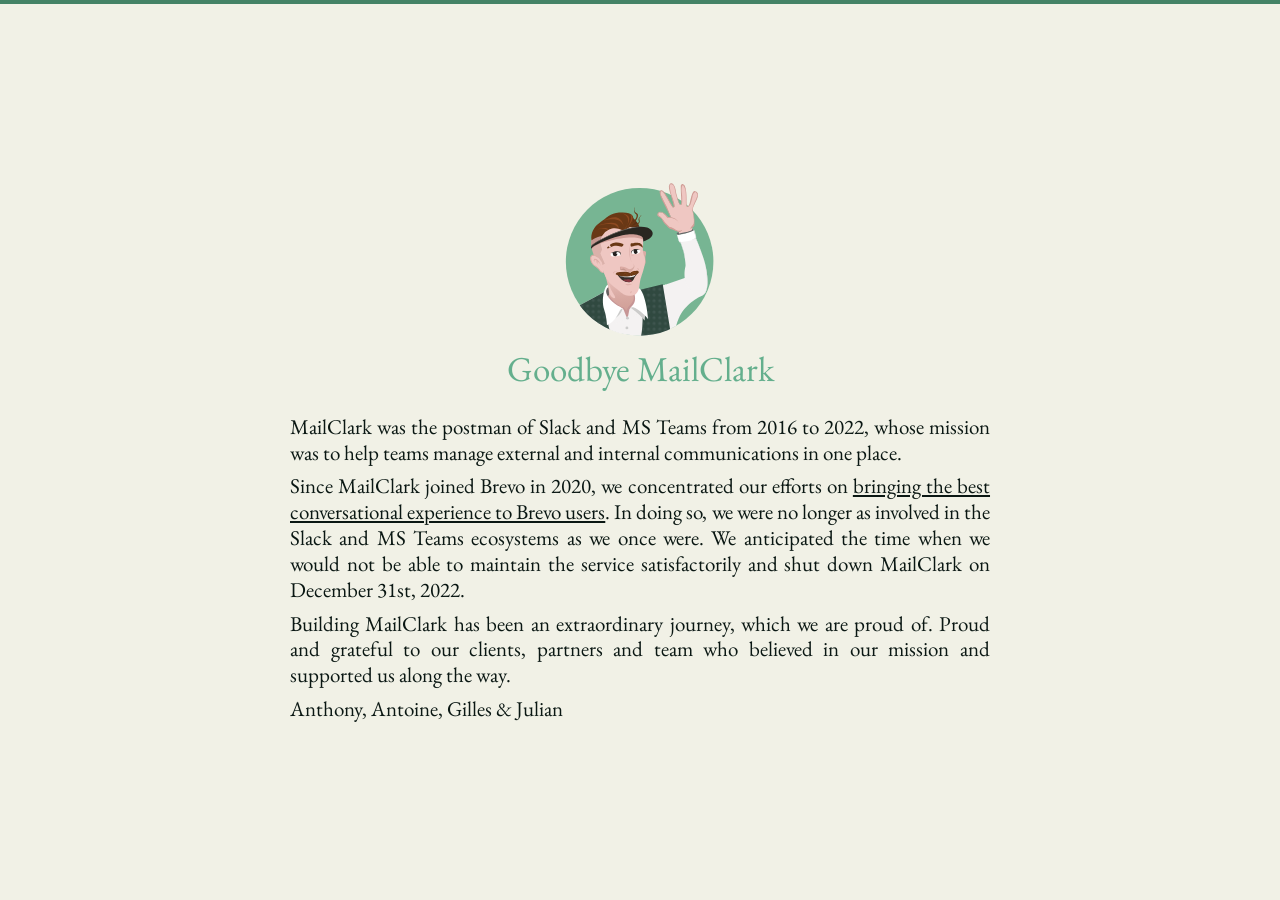
<file: index.html>
<!DOCTYPE HTML>
<html>
<head>
    <meta charset="utf-8">
    <meta http-equiv="X-UA-Compatible" content="IE=edge,chrome=1">
    <title>Goodbye MailClark, Slack’s and Teams’ postman from 2016 to 2022</title>
    <meta name="viewport" content="width=device-width, initial-scale=1.0, maximum-scale=1.0, minimum-scale=1.0, user-scalable=no">
    <link rel="icon" type="image/png" href="/favicon/favicon-32x32.png?v=oggWR28b9r" sizes="32x32">
    <link rel="icon" type="image/png" href="/favicon/favicon-16x16.png?v=oggWR28b9r" sizes="16x16">
    <meta name="theme-color" content="#72ad97">
    <link href="/static/css/ui-wizard-start.css" rel="stylesheet" type="text/css">
</head>
<body class="body--full-height">
<div class="ui-menu"></div>
<div class="centered-body">
    <header class="start-header">
        <img class="start-header__logo" src="/static/img/logos/mailclark-wave.svg" alt="MailClark" />
        <h1 class="start-header__title">Goodbye MailClark</h1>

        <div style="font-size: 21px; max-width: 700px; text-align: justify;">
            <p style="margin-bottom: 8px"> MailClark was the postman of Slack and MS Teams from 2016 to 2022, whose mission was to help teams manage external and internal communications in one place.</p>

            <p style="margin-bottom: 8px">Since MailClark joined Brevo in 2020, we concentrated our efforts on <a href="https://brevo.com/conversations/" class="is-underlined">bringing the best conversational experience to Brevo users</a>. In doing so, we were no longer as involved in the Slack and MS Teams ecosystems as we once were. We anticipated the time when we would not be able to maintain the service satisfactorily and shut down MailClark on December 31st, 2022.</p>

            <p style="margin-bottom: 8px">Building MailClark has been an extraordinary journey, which we are proud of. Proud and grateful to our clients, partners and team who believed in our mission and supported us along the way.</p>
            <p>Anthony, Antoine, Gilles &amp; Julian</p>
        </div>
    </header>

</body>
</html>
</file>
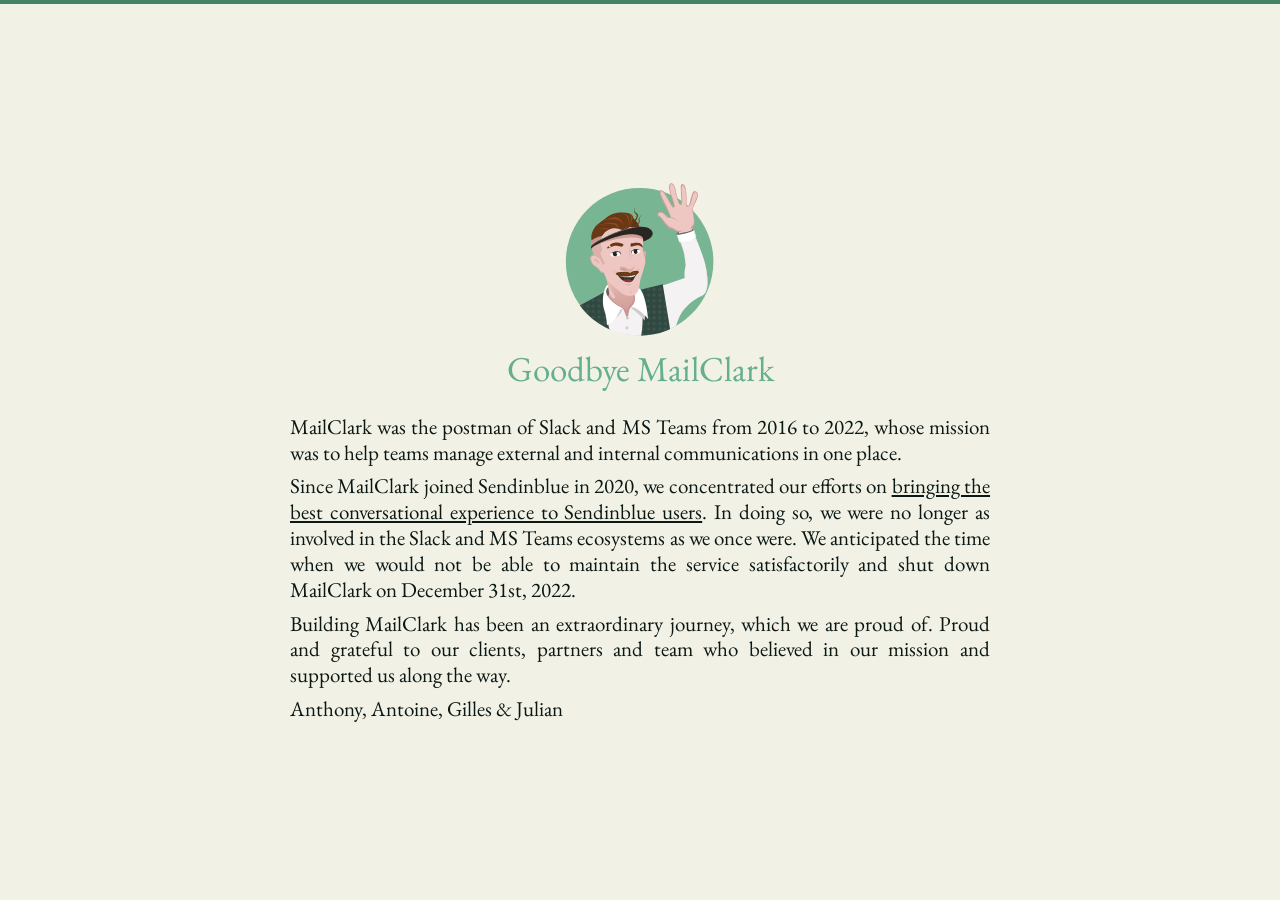
<file: website/index.html>
<!DOCTYPE HTML>
<html>
<head>
    <meta charset="utf-8">
    <meta http-equiv="X-UA-Compatible" content="IE=edge,chrome=1">
    <title>Goodbye MailClark, Slack’s and Teams’ postman from 2016 to 2022</title>
    <meta name="viewport" content="width=device-width, initial-scale=1.0, maximum-scale=1.0, minimum-scale=1.0, user-scalable=no">
    <link rel="icon" type="image/png" href="/favicon/favicon-32x32.png?v=oggWR28b9r" sizes="32x32">
    <link rel="icon" type="image/png" href="/favicon/favicon-16x16.png?v=oggWR28b9r" sizes="16x16">
    <meta name="theme-color" content="#72ad97">
    <link href="/static/css/ui-wizard-start.css" rel="stylesheet" type="text/css">
</head>
<body class="body--full-height">
<div class="ui-menu"></div>
<div class="centered-body">
    <header class="start-header">
        <img class="start-header__logo" src="/static/img/logos/mailclark-wave.svg" alt="MailClark" />
        <h1 class="start-header__title">Goodbye MailClark</h1>

        <div style="font-size: 21px; max-width: 700px; text-align: justify;">
            <p style="margin-bottom: 8px"> MailClark was the postman of Slack and MS Teams from 2016 to 2022, whose mission was to help teams manage external and internal communications in one place.</p>

            <p style="margin-bottom: 8px">Since MailClark joined Sendinblue in 2020, we concentrated our efforts on <a href="https://sendinblue.com/conversations/" class="is-underlined">bringing the best conversational experience to Sendinblue users</a>. In doing so, we were no longer as involved in the Slack and MS Teams ecosystems as we once were. We anticipated the time when we would not be able to maintain the service satisfactorily and shut down MailClark on December 31st, 2022.</p>

            <p style="margin-bottom: 8px">Building MailClark has been an extraordinary journey, which we are proud of. Proud and grateful to our clients, partners and team who believed in our mission and supported us along the way.</p>
            <p>Anthony, Antoine, Gilles &amp; Julian</p>
        </div>
    </header>

</body>
</html>
</file>
<file: static/css/ui-wizard-start.css>
/*
  HTML5 Boilerplate

  reset.css contains a reset, font normalization and some base styles.

  credit is left where credit is due.
  much inspiration was taken from these projects:
	yui.yahooapis.com/2.8.1/build/base/base.css
	camendesign.com/design/
	praegnanz.de/weblog/htmlcssjs-kickstart
*/
/*
  html5doctor.com Reset Stylesheet (Eric Meyer's Reset Reloaded + HTML5 baseline)
  v1.6.1 2010-09-17 | Authors: Eric Meyer & Richard Clark
  html5doctor.com/html-5-reset-stylesheet/
*/
@import url("https://fonts.googleapis.com/css?family=EB+Garamond:400,500,600,700");
/* line 19, reset.css */
html, body, div, span, object, iframe, p, blockquote, pre,
abbr, address, cite, code, del, dfn, em, img, ins, kbd, q, samp,
small, strong, sub, sup, var, b, i, dl, dt, dd, ol, ul, li,
form, label, legend,
table, caption, tbody, tfoot, thead, tr, th, td,
article, aside, canvas, details, figcaption, figure,
footer, header, hgroup, menu, nav, section, summary,
time, mark, audio, video {
    margin: 0;
    padding: 0;
    border: 0;
    font-size: 100%;
    font: inherit;
    vertical-align: baseline;
}

/* line 34, reset.css */
h1, h2, h3, h4, h5, h6 {
    margin: 0;
    padding: 0;
    border: 0;
    vertical-align: baseline;
}

/* line 40, reset.css */
h1 {
    font-size: 160%;
}

/* line 41, reset.css */
h2 {
    font-size: 150%;
}

/* line 42, reset.css */
h3 {
    font-size: 140%;
}

/* line 43, reset.css */
h4 {
    font-size: 130%;
}

/* line 44, reset.css */
h5 {
    font-size: 120%;
}

/* line 45, reset.css */
h6 {
    font-size: 110%;
}

/* line 46, reset.css */
fieldset {
    margin: 0;
    padding: 0;
    font-size: 100%;
    font: inherit;
    vertical-align: baseline;
}

/* line 54, reset.css */
article, aside, details, figcaption, figure,
footer, header, hgroup, menu, nav, section {
    display: block;
}

/* line 59, reset.css */
blockquote, q {
    quotes: none;
}

/* line 61, reset.css */
blockquote:before, blockquote:after,
q:before, q:after {
    content: '';
    content: none;
}

/* line 64, reset.css */
ins {
    background-color: #ff9;
    color: #000;
    text-decoration: none;
}

/* line 66, reset.css */
mark {
    background-color: #ff9;
    color: #000;
    font-style: italic;
    font-weight: bold;
}

/* line 68, reset.css */
del {
    text-decoration: line-through;
}

/* line 70, reset.css */
abbr[title], dfn[title] {
    border-bottom: 1px dotted;
    cursor: help;
}

/* line 72, reset.css */
table {
    border-collapse: collapse;
    border-spacing: 0;
}

/* line 74, reset.css */
hr {
    display: block;
    height: 1px;
    border: 0;
    border-top: 1px solid #ccc;
    margin: 1em 0;
    padding: 0;
}

/* line 76, reset.css */
input, select {
    vertical-align: middle;
}

/* END RESET CSS */
/* font normalization inspired by  from the YUI Library's fonts.css: developer.yahoo.com/yui/ */
/* line 82, reset.css */
body {
    font: 13px/1.231 sans-serif;
    *font-size: small;
}

/* hack retained to preserve specificity */
/* line 83, reset.css */
select, input, textarea, button {
    font: 99% sans-serif;
}

/* normalize monospace sizing
 * en.wikipedia.org/wiki/MediaWiki_talk:Common.css/Archive_11#Teletype_style_fix_for_Chrome */
/* line 87, reset.css */
pre, code, kbd, samp {
    font-family: monospace, sans-serif;
}

/*
 * minimal base styles
 */
/* line 94, reset.css */
body, select, input, textarea {
    /* #444 looks better than black: twitter.com/H_FJ/statuses/11800719859 */
    color: #444;
    /* set your base font here, to apply evenly */
    /* font-family: Georgia, serif;  */
}

/* headers (h1,h2,etc) have no default font-size or margin. define those yourself. */
/* line 102, reset.css */
h1, h2, h3, h4, h5, h6 {
    font-weight: bold;
}

/* always force a scrollbar in non-IE: */
/* line 105, reset.css */
html {
    overflow-y: scroll;
}

/* accessible focus treatment: people.opera.com/patrickl/experiments/keyboard/test */
/* line 109, reset.css */
a:hover, a:active {
    outline: none;
}

/*a, a:active, a:visited { color: #607890; }*/
/* line 112, reset.css */
a, a:active {
    color: #607890;
}

/* line 113, reset.css */
a:hover {
    color: #036;
}

/* line 116, reset.css */
ul, ol {
    margin-left: 2em;
}

/* line 117, reset.css */
ol {
    list-style-type: decimal;
}

/* remove margins for navigation lists */
/* line 120, reset.css */
nav ul, nav li {
    margin: 0;
    list-style: none;
    list-style-image: none;
}

/* line 122, reset.css */
small {
    font-size: 85%;
}

/* line 123, reset.css */
strong, th {
    font-weight: bold;
}

/* line 125, reset.css */
td {
    vertical-align: top;
}

/* set sub, sup without affecting line-height: gist.github.com/413930 */
/* line 128, reset.css */
sub, sup {
    font-size: 75%;
    line-height: 0;
    position: relative;
}

/* line 129, reset.css */
sup {
    top: -0.5em;
}

/* line 130, reset.css */
sub {
    bottom: -0.25em;
}

/* line 132, reset.css */
pre {
    /* www.pathf.com/blogs/2008/05/formatting-quoted-code-in-blog-posts-css21-white-space-pre-wrap/ */
    white-space: pre;
    white-space: pre-wrap;
    white-space: pre-line;
    word-wrap: break-word;
    padding: 15px;
}

/* line 138, reset.css */
textarea {
    overflow: auto;
}

/* www.sitepoint.com/blogs/2010/08/20/ie-remove-textarea-scrollbars/ */
/* line 140, reset.css */
.ie6 legend, .ie7 legend {
    margin-left: -7px;
}

/* thnx ivannikolic! */
/* align checkboxes, radios, text inputs with their label by: Thierry Koblentz tjkdesign.com/ez-css/css/base.css  */
/* line 143, reset.css */
input[type="radio"] {
    vertical-align: text-bottom;
}

/* line 144, reset.css */
input[type="checkbox"] {
    vertical-align: bottom;
}

/* line 145, reset.css */
.ie7 input[type="checkbox"] {
    vertical-align: baseline;
}

/* line 146, reset.css */
.ie6 input {
    vertical-align: text-bottom;
}

/* hand cursor on clickable input elements */
/* line 149, reset.css */
label, input[type="button"], input[type="submit"], input[type="image"], button {
    cursor: pointer;
}

/* webkit browsers add a 2px margin outside the chrome of form elements */
/* line 152, reset.css */
button, input, select, textarea {
    margin: 0;
}

/* colors for form validity */
/* line 156, reset.css */
.no-boxshadow input:invalid, .no-boxshadow textarea:invalid {
    background-color: #f0dddd;
}

/* make buttons play nice in IE:
   www.viget.com/inspire/styling-the-button-element-in-internet-explorer/ */
/* line 161, reset.css */
button {
    width: auto;
    overflow: visible;
}

/* bicubic resizing for non-native sized IMG:
   code.flickr.com/blog/2008/11/12/on-ui-quality-the-little-things-client-side-image-resizing/ */
/* line 165, reset.css */
.ie7 img {
    -ms-interpolation-mode: bicubic;
}

/*
 * Non-semantic helper classes: please define your styles before this section.
 */
/* for image replacement */
/* line 172, reset.css */
.ir {
    display: block;
    text-indent: -999em;
    overflow: hidden;
    background-repeat: no-repeat;
    text-align: left;
    direction: ltr;
}

/* Hide for both screenreaders and browsers
   css-discuss.incutio.com/wiki/Screenreader_Visibility */
/* line 176, reset.css */
.hidden {
    display: none;
    visibility: hidden;
}

/* Hide only visually, but have it available for screenreaders: by Jon Neal
  www.webaim.org/techniques/css/invisiblecontent/  &  j.mp/visuallyhidden */
/* line 180, reset.css */
.visuallyhidden {
    border: 0;
    clip: rect(0 0 0 0);
    height: 1px;
    margin: -1px;
    overflow: hidden;
    padding: 0;
    position: absolute;
    width: 1px;
}

/* Hide visually and from screenreaders, but maintain layout */
/* line 183, reset.css */
.invisible {
    visibility: hidden;
}

/* >> The Magnificent CLEARFIX: Updated to prevent margin-collapsing on child elements << j.mp/bestclearfix */
/* line 186, reset.css */
.clearfix:before, .clearfix:after {
    content: "\0020";
    display: block;
    height: 0;
    visibility: hidden;
}

/* line 187, reset.css */
.clearfix:after {
    clear: both;
}

/* fix clearfix: blueprintcss.lighthouseapp.com/projects/15318/tickets/5-extra-margin-padding-bottom-of-page */
/* line 189, reset.css */
.clearfix {
    zoom: 1;
}

/*
 * print styles
 * inlined to avoid required HTTP connection www.phpied.com/delay-loading-your-print-css/
 */
@media print {
    /* line 196, reset.css */
    * {
        background: transparent !important;
        color: black !important;
        text-shadow: none !important;
        filter: none !important;
        -ms-filter: none !important;
    }

    /* black prints faster: sanbeiji.com/archives/953 */
    /* line 198, reset.css */
    a, a:visited {
        color: #444 !important;
        text-decoration: underline;
    }

    /* line 199, reset.css */
    a[href]:after {
        content: " (" attr(href) ")";
    }

    /* line 200, reset.css */
    abbr[title]:after {
        content: " (" attr(title) ")";
    }

    /* line 201, reset.css */
    .ir a:after, a[href^="javascript:"]:after, a[href^="#"]:after {
        content: "";
    }

    /* don't show links for images, or javascript/internal links */
    /* line 202, reset.css */
    pre, blockquote {
        border: 1px solid #999;
        page-break-inside: avoid;
    }

    /* line 203, reset.css */
    thead {
        display: table-header-group;
    }

    /* css-discuss.incutio.com/wiki/Printing_Tables */
    /* line 204, reset.css */
    tr, img {
        page-break-inside: avoid;
    }

    @page {
        margin: 0.5cm;
    }
    /* line 206, reset.css */
    p, h2, h3 {
        orphans: 3;
        widows: 3;
    }

    /* line 207, reset.css */
    h2, h3 {
        page-break-after: avoid;
    }
}
/*

/!\ WARNING /!\
These styles are common to emails and webpages.
Remember to test both when modifying them.

*/
/*--- VARIABLES ---------------------------------------------------------*/
/*--- SHARED STYLES ---------------------------------------------*/
/* line 73, scss/_global_all.scss */
.is-underlined {
    text-decoration: underline;
}

/* line 81, scss/_global_all.scss */
.is-secondary, .note-callout {
    font-size: 14px;
    color: #7E8682;
}

/* line 88, scss/_global_all.scss */
.is-disabled {
    opacity: 0.4;
}

/* line 95, scss/_global_all.scss */
.is-hidden {
    visibility: hidden;
}

/* line 99, scss/_global_all.scss */
.button, .mailclark-button {
    font-family: "EB Garamond", Garamond, Georgia, Times, "Times New Roman", serif;
    display: inline-block;
    padding: 4px 8px;
    background-color: #FFF;
    color: #0A1713;
    border: 1px solid #0A1713;
    border-radius: 4px;
}

/* line 109, scss/_global_all.scss */
.button--primary {
    padding: 8px;
    color: #FFF;
    background-color: #0A1713;
    border-color: #0A1713;
}

/*--- FONTS & COLORS --------------------------------------------------------*/
@font-face {
    font-family: 'HipsterScriptPro';
    src: url('../fonts/HipsterScriptPro.otf?1599742354');
    src: url('../fonts/HipsterScriptPro.otf?&1599742354#iefix') format("opentype"), url('../fonts/HipsterScriptPro.woff?1599742354') format("woff"), url('../fonts/HipsterScriptPro.woff2?1599742354') format("woff2");
    font-weight: normal;
    font-style: normal;
}
/*--- BASICS ---------------------------------------------------------*/
/* line 40, scss/_global_web.scss */
body {
    font-family: "EB Garamond", Garamond, Georgia, Times, "Times New Roman", serif;
    color: #0A1713;
    font-size: 16px;
}

/* line 46, scss/_global_web.scss */
h1, h2, h3 {
    font-weight: normal;
    margin-bottom: 8px;
}

/* line 51, scss/_global_web.scss */
div, section, article, header {
    -moz-box-sizing: border-box;
    -webkit-box-sizing: border-box;
    box-sizing: border-box;
}

/* line 55, scss/_global_web.scss */
strong {
    font-weight: bold;
}

/* line 59, scss/_global_web.scss */
em {
    font-style: italic;
}

/* line 63, scss/_global_web.scss */
a, .accent, a:hover, a:active {
    text-decoration: none;
    color: #0A1713;
}

/* line 73, scss/_global_web.scss */
ul.is-inlined {
    list-style-type: none;
    margin-left: 0;
}

/*--- LAYOUT --------------------------------------------------------------*/
/* line 80, scss/_global_web.scss */
.is-page-centered {
    max-width: 1232px;
    margin: 0 auto;
    padding-left: 8px;
    padding-right: 8px;
}

/* line 87, scss/_global_web.scss */
.is-centered {
    text-align: center;
}

/* line 91, scss/_global_web.scss */
.is-full-width {
    width: 100%;
}

/* line 95, scss/_global_web.scss */
.has-top-margin {
    margin-top: 16px;
}

/* line 99, scss/_global_web.scss */
.has-right-margin {
    margin-right: 16px;
}

/* line 103, scss/_global_web.scss */
.has-bottom-margin {
    margin-bottom: 16px;
}

/* line 107, scss/_global_web.scss */
.has-left-margin {
    margin-left: 16px;
}

/* line 111, scss/_global_web.scss */
.body--full-height {
    min-height: 100vh;
    display: grid;
}

/*--- FORMS ---------------------------------------------------------*/
/* line 119, scss/_global_web.scss */
.button:hover {
    background-color: #0A1713;
    color: #FFF;
}

/* line 125, scss/_global_web.scss */
.button--primary:hover, .button--primary:active, .button--primary.is-saving {
    background-color: #B55271;
    border-color: #B55271;
}
/* line 130, scss/_global_web.scss */
.button--primary:disabled {
    opacity: 0.4;
}

/* line 135, scss/_global_web.scss */
.button--submit, .button--danger {
    padding: 8px 16px;
    background-color: #64AF8D;
    color: #FFF;
    border: 0;
    text-shadow: 0 -1px 1px rgba(0, 0, 0, 0.2);
    box-shadow: 0 -3px 0 rgba(0, 0, 0, 0.2) inset;
    transition: background-color 300ms ease-out;
}
/* line 144, scss/_global_web.scss */
.button--submit:hover, .button--danger:hover {
    background-color: #448366;
}
/* line 148, scss/_global_web.scss */
.button--submit:disabled, .button--danger:disabled {
    opacity: 0.4;
}
/* line 152, scss/_global_web.scss */
.button--submit strong, .button--danger strong {
    font-weight: 600;
}

/* line 157, scss/_global_web.scss */
.button--submit {
    background-color: #64AF8D;
}
/* line 160, scss/_global_web.scss */
.button--submit:hover {
    background-color: #448366;
}

/* line 165, scss/_global_web.scss */
.button--danger {
    background-color: #F71742;
}
/* line 168, scss/_global_web.scss */
.button--danger:hover {
    background-color: #bb0629;
}

/* line 173, scss/_global_web.scss */
.button--secondary {
    background-color: #C6C4B7;
    border: 0;
}
/* line 177, scss/_global_web.scss */
.button--secondary:hover {
    background-color: #E6AF83;
    color: #0A1713;
}

/* line 183, scss/_global_web.scss */
.button--cancel {
    color: #F71742;
    border-color: #F71742;
}
/* line 187, scss/_global_web.scss */
.button--cancel:hover {
    background-color: #F71742;
}

/* line 192, scss/_global_web.scss */
label, input[type=radio], input[type=checkbox] {
    vertical-align: middle;
}

/* line 199, scss/_global_web.scss */
textarea, input[type=text], input[type=password], input[type=email], input[type=number], select {
    font-family: "EB Garamond", Garamond, Georgia, Times, "Times New Roman", serif;
    color: #0A1713;
    background-color: #FFF;
    margin-bottom: 8px;
    padding: 8px;
    border: 1px solid #AAA;
    -moz-border-radius: 4px;
    -webkit-border-radius: 4px;
    border-radius: 4px;
    -moz-box-sizing: border-box;
    -webkit-box-sizing: border-box;
    box-sizing: border-box;
    -moz-box-shadow: rgba(0, 0, 0, 0.1) 0 1px 2px inset;
    -webkit-box-shadow: rgba(0, 0, 0, 0.1) 0 1px 2px inset;
    box-shadow: rgba(0, 0, 0, 0.1) 0 1px 2px inset;
}
/* line 210, scss/_global_web.scss */
textarea:focus, input[type=text]:focus, input[type=password]:focus, input[type=email]:focus, input[type=number]:focus, select:focus {
    -moz-box-shadow: rgba(0, 0, 0, 0.3) 0 0 7px, rgba(0, 0, 0, 0.1) 0 1px 2px inset;
    -webkit-box-shadow: rgba(0, 0, 0, 0.3) 0 0 7px, rgba(0, 0, 0, 0.1) 0 1px 2px inset;
    box-shadow: rgba(0, 0, 0, 0.3) 0 0 7px, rgba(0, 0, 0, 0.1) 0 1px 2px inset;
}
/* line 213, scss/_global_web.scss */
textarea:focus::-webkit-input-placeholder, input[type=text]:focus::-webkit-input-placeholder, input[type=password]:focus::-webkit-input-placeholder, input[type=email]:focus::-webkit-input-placeholder, input[type=number]:focus::-webkit-input-placeholder, select:focus::-webkit-input-placeholder {
    color: #AAA;
}
/* line 216, scss/_global_web.scss */
textarea:focus::-moz-placeholder, input[type=text]:focus::-moz-placeholder, input[type=password]:focus::-moz-placeholder, input[type=email]:focus::-moz-placeholder, input[type=number]:focus::-moz-placeholder, select:focus::-moz-placeholder {
    color: #AAA;
}
/* line 219, scss/_global_web.scss */
textarea:focus:-ms-input-placeholder, input[type=text]:focus:-ms-input-placeholder, input[type=password]:focus:-ms-input-placeholder, input[type=email]:focus:-ms-input-placeholder, input[type=number]:focus:-ms-input-placeholder, select:focus:-ms-input-placeholder {
    color: #AAA;
}

/* line 225, scss/_global_web.scss */
select.is-inlined {
    padding: 0;
    margin: 0;
    vertical-align: baseline;
}

/* line 231, scss/_global_web.scss */
.message--error {
    color: #F71742;
    text-align: center;
}
/* line 235, scss/_global_web.scss */
.message--error:before {
    content: "\274c";
    color: #F71742;
}

/* line 241, scss/_global_web.scss */
.message--success {
    text-align: center;
}
/* line 244, scss/_global_web.scss */
.message--success:before {
    content: "\2713";
    color: #08BB27;
}

/* line 250, scss/_global_web.scss */
.message--info {
    color: #3C7382;
}
/* line 254, scss/_global_web.scss */
.message--info:before {
    content: "\24d8";
    color: #3C7382;
    margin-right: 4px;
}

/* line 261, scss/_global_web.scss */
.message--error:before, .message--success:before {
    font-size: 18px;
    display: inline-block;
    margin-right: 4px;
    vertical-align: middle;
}

/*--- MORE SHARED STYLES -----------------------------------------------------*/
/* .inline-code is helpdocs class name */
/* line 272, scss/_global_web.scss */
.is-code, .inline-code {
    font-family: Menlo, Monaco, Consolas, "Courier New", monospace, sans-serif;
    color: #B55271;
    background-color: #F6F6F6;
    border: 1px solid #DDD;
    border-radius: 4px;
    padding: 1px 3px;
}

/* line 281, scss/_global_web.scss */
.is-code--secondary {
    color: #0A1713;
}

/* line 285, scss/_global_web.scss */
.is-emoji {
    font-family: apple color emoji,segoe ui emoji,noto color emoji,android emoji,emojisymbols,emojione mozilla,twemoji mozilla,segoe ui symbol;
}

/* line 306, scss/_global_web.scss */
.mailclark-support-chat-widget {
    background: #75b899;
    border-radius: 50%;
    bottom: 18pt;
    display: inline;
    height: 45px;
    width: 46px;
    padding: 0;
    position: fixed;
    right: 18pt;
    top: auto;
    z-index: 2147483646;
}

/* line 3, scss/_menu_ui.scss */
.ui-menu__hamburger {
    position: absolute;
    top: 0;
    left: 0;
    background-color: #64AF8D;
    padding: 8px;
    font-size: 18px;
    color: #FFF;
    border-radius: 0 0 8px;
}
/* line 13, scss/_menu_ui.scss */
.ui-menu__hamburger:hover {
    color: #EEB739;
}

/* line 18, scss/_menu_ui.scss */
.ui-menu {
    background-color: #64AF8D;
}

/* line 22, scss/_menu_ui.scss */
.ui-menu__pane {
    display: none;
}

/* line 26, scss/_menu_ui.scss */
.ui-menu__items {
    padding-left: 48px;
}

/* line 30, scss/_menu_ui.scss */
.ui-menu__item, .ui-menu__only-item {
    display: block;
    padding: 8px 16px;
    text-shadow: 0 -1px 1px rgba(0, 0, 0, 0.2);
}
/* line 35, scss/_menu_ui.scss */
.ui-menu__item, .ui-menu__item:hover, .ui-menu__only-item, .ui-menu__only-item:hover {
    color: #FFF;
}
/* line 39, scss/_menu_ui.scss */
.ui-menu__item:not(.ui-menu__item--current):hover, .ui-menu__only-item:not(.ui-menu__item--current):hover {
    color: #FFF;
    background-color: rgba(0, 0, 0, 0.1);
}

/* line 45, scss/_menu_ui.scss */
.ui-menu__item {
    border-right: 1px solid rgba(0, 0, 0, 0.1);
}

/* line 49, scss/_menu_ui.scss */
.ui-menu__mono-item-pane {
    display: flex;
    justify-content: flex-end;
}

/* line 54, scss/_menu_ui.scss */
.ui-menu__item--logo {
    display: none;
    vertical-align: top;
    height: 48px;
}

/* line 60, scss/_menu_ui.scss */
.ui-menu__item--current {
    background-color: rgba(0, 0, 0, 0.2);
}

/* line 64, scss/_menu_ui.scss */
.ui-menu__item--button {
    border-right: 0;
}
/* line 67, scss/_menu_ui.scss */
.ui-menu__item--button span {
    display: inline-block;
    background: #0A1713;
    font-size: 16px;
    line-height: 21px;
    padding: 0 4px;
    border-radius: 4px;
}

/*--- RESPONSIVE ---------------------------------------------------------*/
/* Mobile first */
@media screen and (min-width: 769px) {
    /* line 83, scss/_menu_ui.scss */
    .ui-menu__hamburger {
        top: 4px;
        font-size: 21px;
        padding: 0 8px;
        line-height: 48px;
    }

    /* line 90, scss/_menu_ui.scss */
    .ui-menu {
        border-top: 4px solid #448366;
    }

    /* line 94, scss/_menu_ui.scss */
    .ui-menu__pane--opened {
        display: block;
    }

    /* line 98, scss/_menu_ui.scss */
    .ui-menu__items {
        display: flex;
        align-items: stretch;
        padding: 0;
    }

    /* line 104, scss/_menu_ui.scss */
    .ui-menu__item {
        padding: 0 16px;
        font-size: 18px;
        height: 48px;
        line-height: 48px;
    }

    /* line 111, scss/_menu_ui.scss */
    .ui-menu__item--logo {
        display: inline-block;
    }

    /* line 115, scss/_menu_ui.scss */
    .ui-menu__item--logo-substitute {
        display: none;
    }
}
/* line 4, scss/_global_ui.scss */
body {
    background-color: #F1F1E6;
}

/* line 8, scss/_global_ui.scss */
.body--full-height {
    grid-template-rows: auto 1fr;
    grid-template-columns: 1fr;
}

/* line 13, scss/_global_ui.scss */
.centered-body {
    margin: auto;
    padding: 8px;
    grid-row: 2 / span 1;
}

/* line 19, scss/_global_ui.scss */
.top-bar {
    grid-row: 1 / span 1;
}

/* line 23, scss/_global_ui.scss */
.page__body {
    background-color: #F1F1E6;
}

/*--- HEADERS -----------------------------------------------------------------*/
/* line 30, scss/_global_ui.scss */
.header {
    background-color: #F1F1E6;
    padding: 24px 16px;
    text-align: center;
}

/* line 36, scss/_global_ui.scss */
.header__title {
    font-size: 27px;
    font-style: italic;
    margin: 0;
}

/* line 42, scss/_global_ui.scss */
.section__title {
    font-size: 21px;
    font-style: italic;
}

/* line 47, scss/_global_ui.scss */
.header__title strong, .section__title strong {
    font-weight: 500;
}

/* line 51, scss/_global_ui.scss */
.header__text {
    margin-top: 8px;
}

/*--- ARTICLES -----------------------------------------------------------*/
/* line 58, scss/_global_ui.scss */
.fieldset {
    background-color: #F1F1E6;
}
/* line 61, scss/_global_ui.scss */
.fieldset:not(.is-bottom-sticked):last-of-type {
    padding-bottom: 48px;
}

/* line 66, scss/_global_ui.scss */
.fieldset__body {
    padding: 24px 16px;
    border-top: 1px dotted #C6C4B7;
}

/* line 71, scss/_global_ui.scss */
.fieldset__title {
    display: inline-block;
    font-size: 18px;
    margin-bottom: 8px;
}
/* line 76, scss/_global_ui.scss */
.fieldset__title em {
    color: #B55271;
    font-weight: bold;
}

/* line 82, scss/_global_ui.scss */
.fieldset__subtitle {
    display: block;
    font-style: italic;
    margin-bottom: 4px;
}

/* line 88, scss/_global_ui.scss */
.fieldset__subtext {
    font-style: italic;
    margin-bottom: 8px;
}

/* line 93, scss/_global_ui.scss */
.fieldset__fields--submit {
    text-align: center;
}

/* line 97, scss/_global_ui.scss */
.callout {
    background-color: #e8e8d6;
    border-style: solid;
    border-color: #C6C4B7;
    border-width: 1px 0 1px;
    padding: 16px;
}
/* line 104, scss/_global_ui.scss */
.callout p + p {
    margin-top: 8px;
}

/* line 109, scss/_global_ui.scss */
.callout--boxed {
    border-width: 1px;
    border-radius: 4px;
}

/* line 114, scss/_global_ui.scss */
.callout + .fieldset .fieldset__body:first-of-type {
    border-top: none;
}

/*--- INPUTS -----------------------------------------------------------*/
/* line 121, scss/_global_ui.scss */
input[type="radio"] {
    vertical-align: middle;
}

/* line 125, scss/_global_ui.scss */
textarea {
    display: block;
    width: 100%;
}

/* line 130, scss/_global_ui.scss */
.button--primary {
    font-size: 18px;
}
/* line 133, scss/_global_ui.scss */
.button--primary + * {
    margin-top: 16px;
}

/* line 138, scss/_global_ui.scss */
.button--submit {
    font-size: 18px;
}

/* line 142, scss/_global_ui.scss */
.button--submit-alt {
    padding: 8px 16px;
    background-color: #C6C4B7;
    color: rgba(0, 0, 0, 0.7);
    border: 0;
    box-shadow: 0 -3px 0 rgba(0, 0, 0, 0.3) inset;
    transition: background-color 300ms ease-out;
}
/* line 150, scss/_global_ui.scss */
.button--submit-alt:hover {
    background-color: #a4a18c;
}

/* line 155, scss/_global_ui.scss */
.has-medium-width {
    width: 100%;
    max-width: 480px;
}

/* line 161, scss/_global_ui.scss */
.switch {
    position: relative;
    display: inline-block;
    width: 60px;
    height: 34px;
    margin: 0 4px 8px 0;
}

/* line 169, scss/_global_ui.scss */
.switch--smaller {
    width: 38px;
    height: 22px;
}

/* line 174, scss/_global_ui.scss */
.switch__input {
    display: none;
}

/* line 178, scss/_global_ui.scss */
.switch__slider {
    position: absolute;
    cursor: pointer;
    top: 0;
    left: 0;
    right: 0;
    bottom: 0;
    background-color: #BBB;
    -moz-transition: 0.4s;
    -o-transition: 0.4s;
    -webkit-transition: 0.4s;
    transition: 0.4s;
    border-radius: 34px;
}
/* line 189, scss/_global_ui.scss */
.switch__slider:before {
    position: absolute;
    content: "";
    height: 26px;
    width: 26px;
    left: 4px;
    bottom: 4px;
    background-color: #FFF;
    -moz-transition: 0.4s;
    -o-transition: 0.4s;
    -webkit-transition: 0.4s;
    transition: 0.4s;
    border-radius: 50%;
}

/* line 202, scss/_global_ui.scss */
.switch__slider--smaller {
    border-radius: 24px;
}
/* line 205, scss/_global_ui.scss */
.switch__slider--smaller:before {
    height: 16px;
    width: 16px;
    left: 3px;
    bottom: 3px;
}

/* line 213, scss/_global_ui.scss */
.switch__input:checked + .switch__slider {
    background-color: #64AF8D;
}

/* line 217, scss/_global_ui.scss */
.switch__input:focus + .switch__slider {
    -moz-box-shadow: 0 0 1px #64AF8D;
    -webkit-box-shadow: 0 0 1px #64AF8D;
    box-shadow: 0 0 1px #64AF8D;
}

/* line 221, scss/_global_ui.scss */
.switch__input:checked + .switch__slider:before {
    -moz-transform: translateX(26px);
    -ms-transform: translateX(26px);
    -webkit-transform: translateX(26px);
    transform: translateX(26px);
}

/* line 224, scss/_global_ui.scss */
.switch__input:checked + .switch__slider--smaller:before {
    -moz-transform: translateX(16px);
    -ms-transform: translateX(16px);
    -webkit-transform: translateX(16px);
    transform: translateX(16px);
}

/* line 229, scss/_global_ui.scss */
.email-input-wrapper {
    display: flex;
}

/* line 233, scss/_global_ui.scss */
.email-input {
    height: 37px;
    line-height: 35px;
}

/* line 238, scss/_global_ui.scss */
.email-input--left[type=text] {
    text-align: right;
    width: 90px;
    border-radius: 4px 0 0 4px;
    border-width: 1px 0 1px 1px;
}

/* line 245, scss/_global_ui.scss */
.email-input--middle {
    display: inline-block;
    box-sizing: border-box;
    background-color: #DDD;
    padding: 0 4px;
    border-color: #AAA;
    border-style: solid;
    border-width: 1px 0;
}

/* line 255, scss/_global_ui.scss */
.email-input--right {
    border-radius: 0 4px 4px 0 !important;
    border-width: 1px 1px 1px 0 !important;
    margin-bottom: 0 !important;
}

/* line 262, scss/_global_ui.scss */
span.email-input--right {
    padding: 0 8px 0 0;
    white-space: nowrap;
}

/*--- CONFIRM -----------------------------------------------------------*/
/* line 270, scss/_global_ui.scss */
.confirm {
    position: fixed;
    background-color: rgba(255, 255, 255, 0.8);
    width: 100%;
    height: 100%;
    top: 0;
    left: 0;
    z-index: 1;
    display: flex;
    flex-direction: column;
    justify-content: space-around;
    overflow: auto;
}

/* line 284, scss/_global_ui.scss */
.confirm__body {
    padding: 24px;
    background-color: #F0F2E7;
    border-style: solid;
    border-color: #F1F1E6;
    border-width: 2px 0;
}

/* line 292, scss/_global_ui.scss */
.confirm__message {
    margin: 24px auto;
    padding: 8px;
    text-align: center;
    font-size: 21px;
}

/* line 299, scss/_global_ui.scss */
.confirm__actions {
    margin: 24px auto;
    padding: 24px;
    text-align: center;
}
/* line 304, scss/_global_ui.scss */
.confirm__actions .button {
    font-size: 24px;
    margin: 8px;
    cursor: pointer;
}

/*--- REMINDER DELAYS -----------------------------------------------------------*/
/* line 314, scss/_global_ui.scss */
.delays {
    display: inline-grid;
    grid-template-columns: auto auto auto;
    margin: 16px 0 8px;
}

/* line 320, scss/_global_ui.scss */
.delay__status-emoji {
    text-align: center;
}

/* line 324, scss/_global_ui.scss */
.delay__status {
    margin: 0 8px 8px 4px;
    font-weight: 500;
    align-self: center;
}

/* line 330, scss/_global_ui.scss */
.delay__value {
    text-align: right;
}
/* line 333, scss/_global_ui.scss */
.delay__value strong {
    font-weight: 500;
}
/* line 337, scss/_global_ui.scss */
.delay__value input {
    width: 3em;
}
/* line 341, scss/_global_ui.scss */
.delay__value input, .delay__value select {
    margin-bottom: 4px;
    padding: 2px 4px;
}

/* line 347, scss/_global_ui.scss */
.delay__value--reply-score {
    grid-column: 2 / span 2;
    margin-left: 4px;
}
/* line 351, scss/_global_ui.scss */
.delay__value--reply-score a {
    margin-right: 8px;
}

/*--- MISC -----------------------------------------------------------*/
/* line 359, scss/_global_ui.scss */
.tip-landscape {
    display: none;
    margin: 0 8px 24px;
}
/* line 363, scss/_global_ui.scss */
.tip-landscape em {
    font-style: italic;
}

/* line 368, scss/_global_ui.scss */
.is-smaller {
    font-size: 14px;
}

/* line 372, scss/_global_ui.scss */
.is-secondary a {
    color: #7E8682;
}

/* line 376, scss/_global_ui.scss */
.go-back {
    font-size: 14px;
    display: block;
    color: #7E8682;
    margin-bottom: 8px;
}
/* line 382, scss/_global_ui.scss */
.go-back span {
    text-decoration: underline;
}

/* line 387, scss/_global_ui.scss */
.is-bottom-sticked {
    position: -webkit-sticky;
    position: sticky;
    bottom: 0;
    background-color: rgba(241, 241, 230, 0.8);
}

/* line 394, scss/_global_ui.scss */
.is-smaller + .is-secondary {
    margin-top: 4px;
}

/* line 398, scss/_global_ui.scss */
.is-secondary + .is-secondary {
    margin-top: 8px;
}

/* line 403, scss/_global_ui.scss */
.footer {
    text-align: center;
    color: #555;
}

/* line 408, scss/_global_ui.scss */
.footer__callout {
    display: block;
    margin-top: 8px;
    font-weight: 500;
}
/* line 413, scss/_global_ui.scss */
.footer__callout, .footer__callout a {
    color: #B55271;
}

/*--- RESPONSIVE ---------------------------------------------------------*/
/* Mobile first */
@media screen and (orientation: portrait) and (max-width: 480px) {
    /* line 424, scss/_global_ui.scss */
    .tip-landscape {
        display: block;
    }
}
@media screen and (max-width: 768px) {
    /* line 431, scss/_global_ui.scss */
    .is-for-desktop {
        display: none;
    }
}
@media screen and (min-width: 769px) {
    /* line 438, scss/_global_ui.scss */
    .header {
        padding-top: 48px;
        text-align: left;
    }

    /* line 443, scss/_global_ui.scss */
    .header__text {
        font-size: 18px;
        margin-bottom: 24px;
    }

    /* line 448, scss/_global_ui.scss */
    .fieldset__body {
        display: flex;
    }

    /* line 452, scss/_global_ui.scss */
    .fieldset__body .fieldset__heading {
        width: 256.33333px;
        min-width: 256.33333px;
        padding-right: 24px;
    }

    /* line 458, scss/_global_ui.scss */
    .fieldset__body .fieldset__fields {
        width: 100%;
    }

    /* line 462, scss/_global_ui.scss */
    .fieldset__subtitle {
        margin-top: 8px;
        text-align: right;
    }

    /* line 467, scss/_global_ui.scss */
    .fieldset__fields--submit {
        text-align: left;
    }

    /* line 471, scss/_global_ui.scss */
    .callout {
        margin-bottom: 16px;
    }

    /* line 475, scss/_global_ui.scss */
    .button--submit {
        font-size: 24px;
    }

    /* line 479, scss/_global_ui.scss */
    .email-input--left[type=text] {
        width: 150px;
    }

    /* line 483, scss/_global_ui.scss */
    .confirm__message, .confirm__actions .button {
        font-size: 28px;
    }

    /* line 487, scss/_global_ui.scss */
    .is-for-mobile {
        display: none;
    }
}
@media screen and (min-width: 1025px) {
    /* line 494, scss/_global_ui.scss */
    .header__title {
        font-size: 28px;
    }

    /* line 498, scss/_global_ui.scss */
    .section__title {
        font-size: 24px;
    }

    /* line 502, scss/_global_ui.scss */
    .header__text {
        font-size: 21px;
    }

    /* line 506, scss/_global_ui.scss */
    .fieldset__body .fieldset__heading {
        width: 256.25px;
        min-width: 256.25px;
    }

    /* line 511, scss/_global_ui.scss */
    .fieldset__title:not(.fieldset__title--option), .button--primary {
        font-size: 21px;
    }

    /* line 515, scss/_global_ui.scss */
    .fieldset__body, .fieldset__title--option, .fieldset__subtitle, .fieldset__fields, .callout {
        font-size: 18px;
    }

    /* line 519, scss/_global_ui.scss */
    .is-smaller {
        font-size: 16px;
    }

    /* line 523, scss/_global_ui.scss */
    .go-back {
        font-size: 16px;
    }
}
@media screen and (min-width: 1280px) {
    /* line 530, scss/_global_ui.scss */
    .header__title {
        font-size: 35px;
    }

    /* line 534, scss/_global_ui.scss */
    .section__title {
        font-size: 27px;
    }

    /* line 538, scss/_global_ui.scss */
    .fieldset__body .fieldset__heading {
        width: 320px;
        min-width: 320px;
    }

    /* line 543, scss/_global_ui.scss */
    .fieldset__title:not(.fieldset__title--option), .button--primary {
        font-size: 24px;
    }

    /* line 547, scss/_global_ui.scss */
    .fieldset__body, .fieldset__title--option, .fieldset__subtitle, .fieldset__fields {
        font-size: 21px;
    }

    /* line 551, scss/_global_ui.scss */
    .callout {
        font-size: 21px;
        border-radius: 4px;
        border-width: 1px;
    }

    /* line 557, scss/_global_ui.scss */
    .email-input {
        height: 40px;
    }

    /* line 561, scss/_global_ui.scss */
    .email-input--middle {
        line-height: 38px;
    }

    /* line 565, scss/_global_ui.scss */
    .is-smaller {
        font-size: 18px;
    }
}
/* line 3, scss/ui-wizard-start.scss */
.centered-body {
    padding: 16px;
}

/* line 7, scss/ui-wizard-start.scss */
.start-header {
    text-align: center;
}

/* line 11, scss/ui-wizard-start.scss */
.start-header__logo {
    width: 125px;
}

/* line 15, scss/ui-wizard-start.scss */
.start-header__title {
    font-size: 28px;
    color: #64AF8D;
    margin-bottom: 16px;
}

/* line 21, scss/ui-wizard-start.scss */
.type {
    display: block;
    position: relative;
    background-color: #F9FAF5;
    border: 3px solid #e8e8d6;
    border-radius: 4px;
    text-align: center;
    padding: 16px;
    margin-bottom: 16px;
}
/* line 31, scss/ui-wizard-start.scss */
.type:hover {
    border-color: #64AF8D;
}
/* line 34, scss/ui-wizard-start.scss */
.type:hover .type__title {
    color: #64AF8D;
}

/* line 40, scss/ui-wizard-start.scss */
.type__title {
    font-size: 24px;
    color: #1F4438;
    margin-bottom: 8px;
    font-weight: 600;
}

/* line 47, scss/ui-wizard-start.scss */
.type__description {
    font-size: 18px;
    margin-bottom: 8px;
}

/* line 52, scss/ui-wizard-start.scss */
.type__example {
    color: #B55271;
    font-style: italic;
}
/* line 56, scss/ui-wizard-start.scss */
.type__example span {
    opacity: 0.6;
}

/* line 61, scss/ui-wizard-start.scss */
.type__services {
    margin-top: 16px;
}

/* line 65, scss/ui-wizard-start.scss */
.type__service-logo {
    width: 30px;
    display: inline-block;
}
/* line 69, scss/ui-wizard-start.scss */
.type__service-logo + .type__service-logo {
    margin-left: 8px;
}

/* line 74, scss/ui-wizard-start.scss */
.type__demo {
    position: absolute;
    bottom: 0;
    right: 0;
    font-size: 14px;
    border-radius: 4px 0 0 0;
    padding: 4px;
    opacity: 0.8;
}
/* line 83, scss/ui-wizard-start.scss */
.type__demo:hover {
    opacity: 1;
    background-color: #64AF8D;
}

/* line 89, scss/ui-wizard-start.scss */
.warning-message {
    color: #B55271;
    text-align: center;
    padding: 8px;
    margin-bottom: 24px;
    border-width: 2px 0;
    border-style: solid;
    border-color: #B55271;
}

/* line 100, scss/ui-wizard-start.scss */
.email-tos {
    background: #F0F2E7;
    border-radius: 4px;
    position: fixed;
    min-width: 300px;
    max-width: 610px;
    top: 50%;
    left: 50%;
    transform: translate(-50%, -50%);
    font-size: 18px;
    z-index: 3;
    padding: 24px 16px;
}

/* line 114, scss/ui-wizard-start.scss */
.email-tos__fieldset {
    margin-bottom: 24px;
}

/* line 118, scss/ui-wizard-start.scss */
.email-tos__title {
    text-align: center;
    font-size: 24px;
    margin-bottom: 48px;
    font-style: italic;
}

/* line 125, scss/ui-wizard-start.scss */
.email-tos__email {
    width: 100%;
}

/* line 129, scss/ui-wizard-start.scss */
.email-tos__caption {
    font-size: 16px;
}

/* line 133, scss/ui-wizard-start.scss */
.email-tos__consent {
    transform: scale(1.25);
    margin: 0 4px;
}

/* line 138, scss/ui-wizard-start.scss */
.email-tos__submit {
    text-align: center;
    font-size: 24px;
    margin-top: 48px;
}

/* line 144, scss/ui-wizard-start.scss */
.email-tos__overlay {
    background: rgba(0, 0, 0, 0.7);
    position: fixed;
    top: 0;
    bottom: 0;
    left: 0;
    right: 0;
    z-index: 2;
}

/*--- RESPONSIVE ---------------------------------------------------------*/
/* Mobile first */
@media screen and (min-width: 769px) {
    /* line 159, scss/ui-wizard-start.scss */
    .onboarding-field, .onboarding-choice {
        font-size: 18px;
    }
}
@media screen and (min-width: 1025px) {
    /* line 166, scss/ui-wizard-start.scss */
    .start-header__logo {
        width: 160px;
    }

    /* line 170, scss/ui-wizard-start.scss */
    .start-header__title {
        font-size: 35px;
        margin-bottom: 24px;
    }

    /* line 175, scss/ui-wizard-start.scss */
    .start-header__text {
        font-size: 24px;
        margin-bottom: 48px;
    }

    /* line 180, scss/ui-wizard-start.scss */
    .types {
        max-width: 1232px;
        display: grid;
        grid-template-columns: 1fr 1fr 1fr 1fr;
        grid-column-gap: 24px;
        grid-template-areas: "shared shared shared shared" "individual individual forwarding guest";
    }

    /* line 190, scss/ui-wizard-start.scss */
    .types--guest-disabled {
        grid-template-areas: "shared shared shared shared" "individual individual individual forwarding";
    }

    /* line 196, scss/ui-wizard-start.scss */
    .type {
        margin-bottom: 24px;
    }

    /* line 200, scss/ui-wizard-start.scss */
    .type--shared {
        grid-area: shared;
    }
    /* line 203, scss/ui-wizard-start.scss */
    .type--shared .type__title {
        font-size: 35px;
    }

    /* line 208, scss/ui-wizard-start.scss */
    .type--individual {
        grid-area: individual;
    }

    /* line 212, scss/ui-wizard-start.scss */
    .type--forwarding {
        grid-area: forwarding;
    }

    /* line 216, scss/ui-wizard-start.scss */
    .type--guest {
        grid-area: guest;
    }

    /* line 220, scss/ui-wizard-start.scss */
    .type__title {
        font-size: 28px;
    }

    /* line 224, scss/ui-wizard-start.scss */
    .type__description {
        margin-bottom: 16px;
    }

    /* line 228, scss/ui-wizard-start.scss */
    .type__description--bigger {
        font-size: 21px;
    }

    /* line 232, scss/ui-wizard-start.scss */
    .type__example {
        font-size: 18px;
    }

    /* line 236, scss/ui-wizard-start.scss */
    .type__services {
        margin-top: 24px;
    }

    /* line 240, scss/ui-wizard-start.scss */
    .type__service-logo {
        width: 35px;
    }
    /* line 243, scss/ui-wizard-start.scss */
    .type__service-logo + .type__service-logo {
        margin-left: 16px;
    }

    /* line 248, scss/ui-wizard-start.scss */
    .type__demo {
        font-size: 16px;
    }

    /* line 252, scss/ui-wizard-start.scss */
    .footer__callout {
        display: inline-block;
        margin: 0 24px;
    }
}

/*# sourceMappingURL=ui-wizard-start.css.map */
</file>
